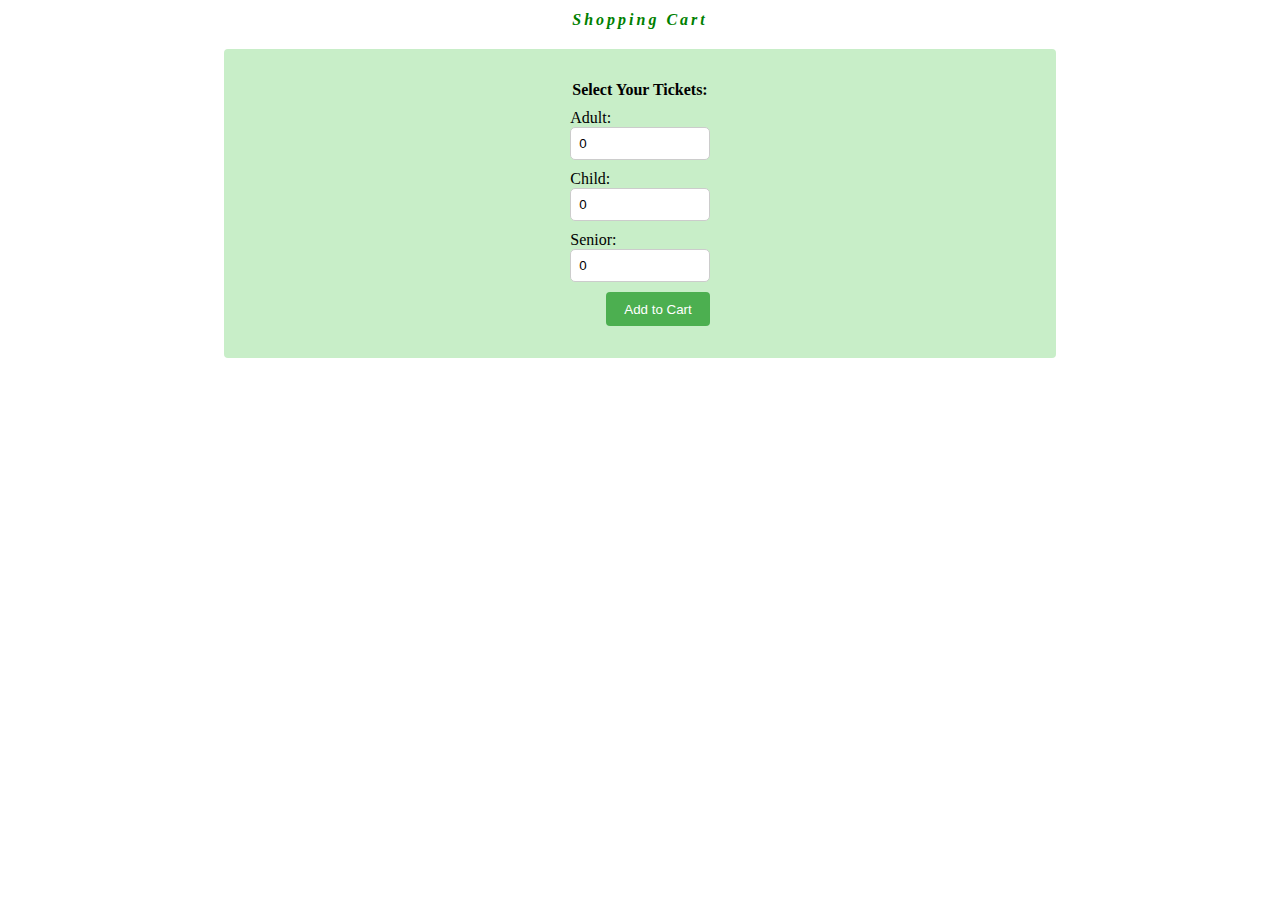
<file: booking.html>
<!DOCTYPE html>
<html lang="en">
  <head>
    <title>Booking-Laois</title>
    <meta name="viewport" content="width=device-width, initial-scale=1">
    <meta name="description" content="Beautiful places to in Laois to explore , have wonderfull time with family and freinds"/>
    <link rel="stylesheet" href="/styles/application.css">
    <link rel="icon" type="image/x-icon" href="/images/Laois-logo/3.png">
    <style>
      h1{
        color:green;
        font-size: medium;
      }
    </style>
  </head>
  <body>
    <div class="info-container">
      <h1 id="eventName">Shopping Cart</h1>
      <div class="form-container"> 
          <form novalidate>
            <fieldset>
              <legend>Select Your Tickets:</legend>
              <label for="adult">Adult:</label>
              <input type="number" name="adult" id="adult" min="0" max="100" value="0"><br>
              <label for="child">Child:</label>
              <input type="number" name="child" id="child" min="0" max="100" value="0"><br>
              <label for="senior">Senior:</label>
              <input type="number" name="senior" id="senior" min="0" max="100" value="0"><br>
            </fieldset>
          
          <div class = "add-to-cart-button">
            <input id="addToCartBtn" type="submit"  value="Add to Cart"></div>
          </div>
          
       </form>
  </div>
</div>
    <script type="module" src="/javascripts/booking.js"></script>
  </body>
</html>
</file>
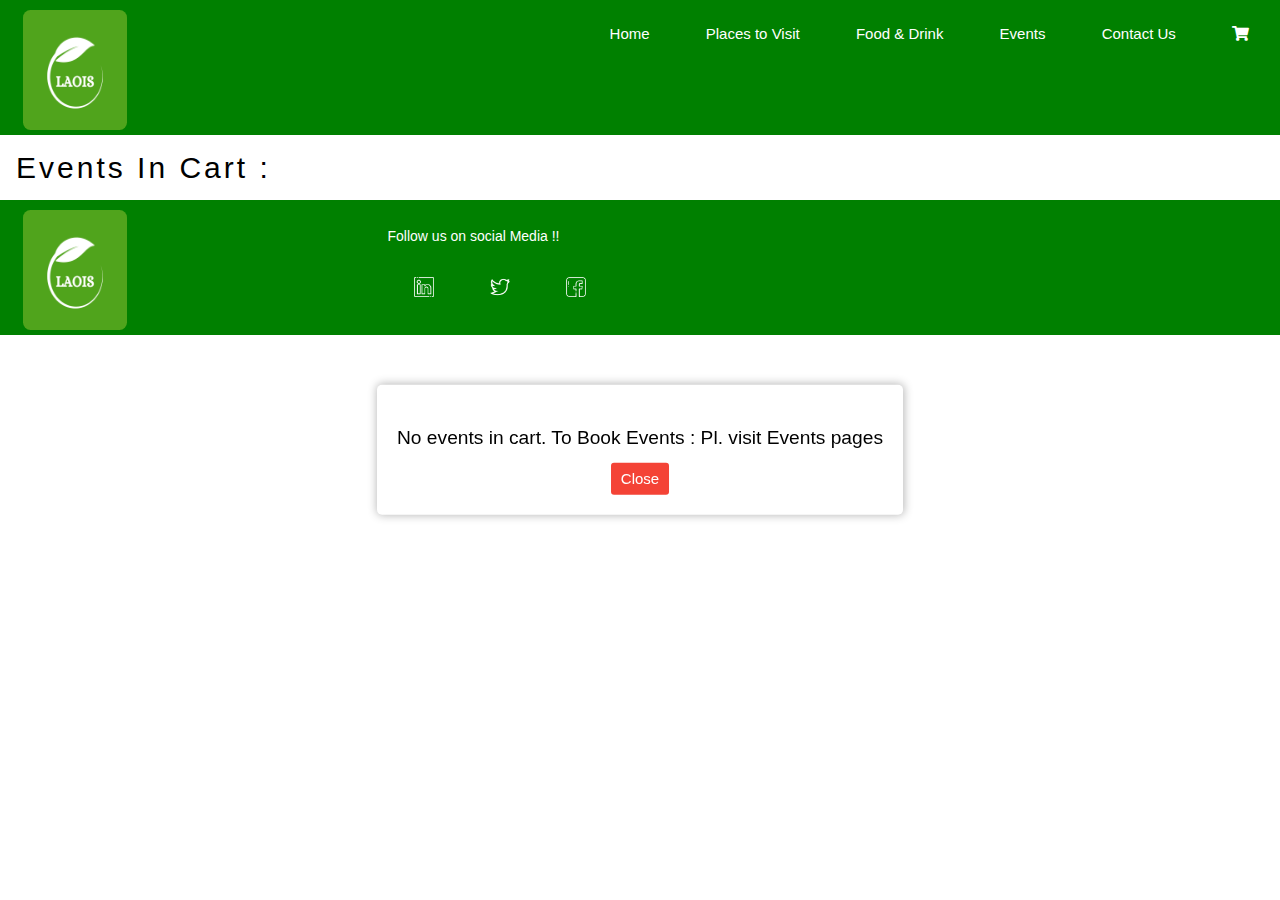
<file: cartDetail.html>
<!DOCTYPE html>
<html lang="en">
<head>
    <meta charset="UTF-8">
    <meta http-equiv="X-UA-Compatible" content="IE=edge">
    <meta name="viewport" content="width=device-width, initial-scale=1.0">
    <title>Cart Events Items Laois</title>
    <!-- font-awesome -->
    <link  rel="stylesheet" href="https://cdnjs.cloudflare.com/ajax/libs/font-awesome/5.14.0/css/all.min.css"/>
</head>
<body>
</body>
</html>

<!DOCTYPE html>
<html lang="en">
  <title>Cart Event Laois </title>
  <meta name="viewport" content="width=device-width, initial-scale=1">
  <meta name="description" content="Beautiful places to in Laois to explore , have wonderfull time with family and freinds"/>
  <link rel="stylesheet"  href="styles/application.css">
  <link rel="stylesheet"  href="styles/event.css">
  <link rel="stylesheet" href="https://www.w3schools.com/w3css/4/w3.css">
  <link rel="icon" type="image/x-icon" href="/images/Laois-logo/3.png">
  <link  rel="stylesheet" href="https://cdnjs.cloudflare.com/ajax/libs/font-awesome/5.14.0/css/all.min.css" />
  <body>
    <!-- Header of the page -->
 
    <header > 
       
      <nav class="header-container">
        <a href="/index.html" >
          <div class="logo-light-box1" >
              <img  class="logo-image" src="/images/Laois-logo/3.png" alt="Laois Tourism site logo" >
          </div>
        </a> 
        <ul >
          <li><a href="/index.html">Home</a></li>
          <li><a href="/explore.html">Places to Visit</a></li>
          <li><a href="resturants.html" >Food & Drink</a></li>
          <li><a href="event.html">Events</a> </li>
          <li><a href="/contact.html">Contact Us</a></li>
          <!-- cart icon -->
          <li> <a href="/cartDetail.html" > <i class="fas fa-shopping-cart"></i> </a></li>
          
        </ul>
      </li>
      </nav>
    </header>
    
     <main >
      <!--List of Events in cart with total cart cost -->
      <div class="w3-container" style="text-align: left;">
          <h2>Events In Cart :</h2>
          <div class="eventListCart" id="eventListCart">
            <!-- render List of Events in cart -->
         </div>
      </div>
      <div id="popup">
        <p id="popup-message"></p>
        <button id="closeBtn">Close</button>
      </div>

    </main>
    <!--Footer of the Page-->
   <footer class="footer-container">
      <a href="/index.html" >
        <div class="logo-light-box1">
          <img  class="logo-image" src="/images/Laois-logo/3.png" alt="Laois Tourism site logo" >
        </div>
      </a>
      <div class="social-media-box2">
        <div>
          <p> 
            Follow us on social Media  !!
          </p>
        </div>
        <div>
          <ul >
            <li>
              <a href="#" >
                <img class="social-media-logo" src="images/logo_linkedin.png" alt="Laois Tourism linkedin" >
              </a> 
            </li>
            <li>
              <a href="#" >
                <img class="social-media-logo" src="images/logo_twitter.png" alt="Laois Tourism twitter" >
              </a> 
            </li>
            <li>
              <a href="#" >
                <img class="social-media-logo" src="images/logo_facebook.png" alt="Laois Tourism facebook" >
              </a> 
            </li>
          </ul>
        </div>
     </div>
   </footer>
   <script type="module" src="/javascripts/eventCartRender.js"> </script>
 </body>
</html>
</file>
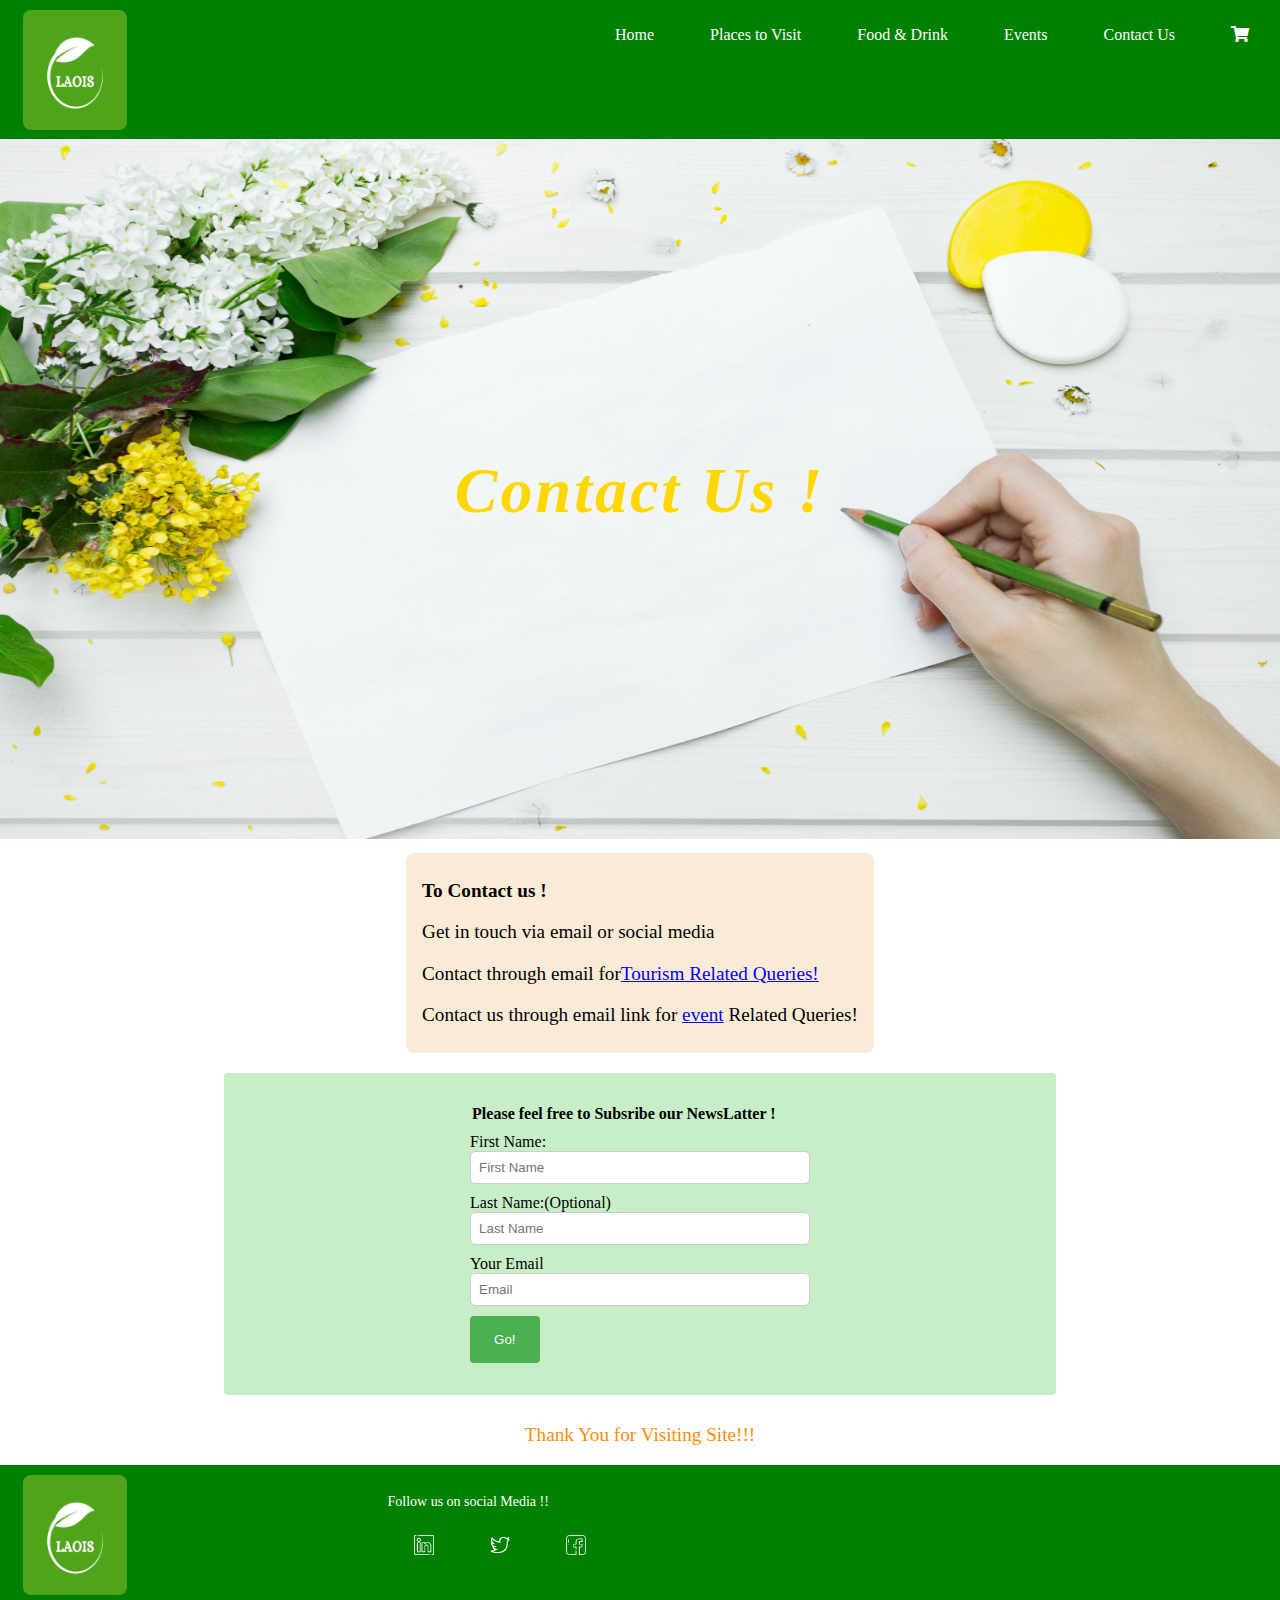
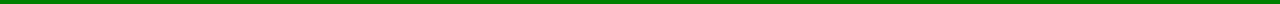
<file: contact.html>
<!DOCTYPE html>
<html lang="en">

<head>
  <title>Contact Us | Laois Tourism </title>
  <meta name="viewport" content="width=device-width, initial-scale=1">
  <meta name="description" content="Beautiful places to in Laois to explore , have wonderfull time with family and freinds"/>
  <link rel="stylesheet"  href="styles/application.css">
  <link rel="icon" type="image/x-icon" href="/images/Laois-logo/3.png">
  <link  rel="stylesheet" href="https://cdnjs.cloudflare.com/ajax/libs/font-awesome/5.14.0/css/all.min.css" />
  <style>
    a{
      color:blue;
    }
 </style>
</head>

<body>
    <!-- Header of the page -->
    <header > 
      <nav class="header-container">
        <a href="/index.html" >
          <div class="logo-light-box1" >
              <img  class="logo-image" src="/images/Laois-logo/3.png" alt="Laois Tourism site logo" >
          </div>
        </a> 
        <ul >
          <li><a href="/index.html">Home</a></li>
          <li><a href="/explore.html">Places to Visit</a></li>
          <li><a href="resturants.html" >Food & Drink</a></li>
          <li><a href="event.html">Events</a> </li>
          <li><a href="/contact.html">Contact Us</a></li>
          <!-- cart icon -->
          <li> <a href="/cartDetail.html" > <i class="fas fa-shopping-cart"></i> </a>
        </ul>
      </nav>
    </header>
    <main >
      <div class="container">
        <div class="h1-image-container">
                <img src="/images/Contact-Us.jpg" alt="Beautiful Laois ">
                <div class="h1-container">
                  <h1 class="h1-animated-text"> Contact Us ! </h1>
                </div>
        </div>
      <div class="info-container">
        <div class="contact-email-links">
            <p><b>To Contact us !</b>
            <p>Get in touch via email or social media</p>
            <p> Contact through email for<a href="mailto:laois.tourism@mylaois.ie">Tourism Related Queries!</a>  </p> 
            <p> Contact us  through email link for <a href="mailto:laois.tourism@mylaois.ie">event</a> Related Queries!</p> 
        </div>
        <div id="popup">
          <p id="popup-message"></p>
          <button id="closeBtn">Close</button>
        </div>       
        <div class="form-container">
            <form id="myForm" novalidate>
                 <fieldset>
                      <legend>Please feel free to  Subsribe our NewsLatter !</legend>
                      <label for="firstname">First Name:</label>
                      <input required type="text"  id='firstName' name="firstName" placeholder="First Name">
                      <div class="field-error"></div>
                      <label for="lastname">Last Name:(Optional)</label>
                      <input required type="text"  id="lastname" name="lastname" placeholder="Last Name">
                      <div class="field-error"></div>
                      <label for="email">Your Email</Label>
                      <input required type="email" id="emailAddress" name="email" placeholder="Email">
                      <div class="field-error"></div>
                  </fieldset>
                  <div class = "submit-button">
                      <input class = "submit-button" type="submit" value="Go!" />
                  </div>
              </form>
            </div>
            <p style="color:darkorange"> Thank You for Visiting Site!!!</p>
          </div>
        
     </div>
      
    </main>
    <!--Footer of the Page-->
   <footer class="footer-container">
      <a href="/index.html" >
        <div class="logo-light-box1">
          <img  class="logo-image" src="/images/Laois-logo/3.png" alt="Laois Tourism site logo" >
        </div>
      </a>
      <div class="social-media-box2">
        <div>
          <p> 
            Follow us on social Media  !!
          </p>
        </div>
        <div>
          <ul >
            <li>
              <a href="#" >
                <img class="social-media-logo" src="images/logo_linkedin.png" alt="Laois Tourism linkedin" >
              </a> 
            </li>
            <li>
              <a href="#" >
                <img class="social-media-logo" src="images/logo_twitter.png" alt="Laois Tourism twitter" >
              </a> 
            </li>
            <li>
              <a href="#" >
                <img class="social-media-logo" src="images/logo_facebook.png" alt="Laois Tourism facebook" >
              </a> 
            </li>
          </ul>
        </div>
     </div>
   </footer>
   
    
</body>
 <script src= "javascripts/formValidation.js"></script> 
</html>
</file>
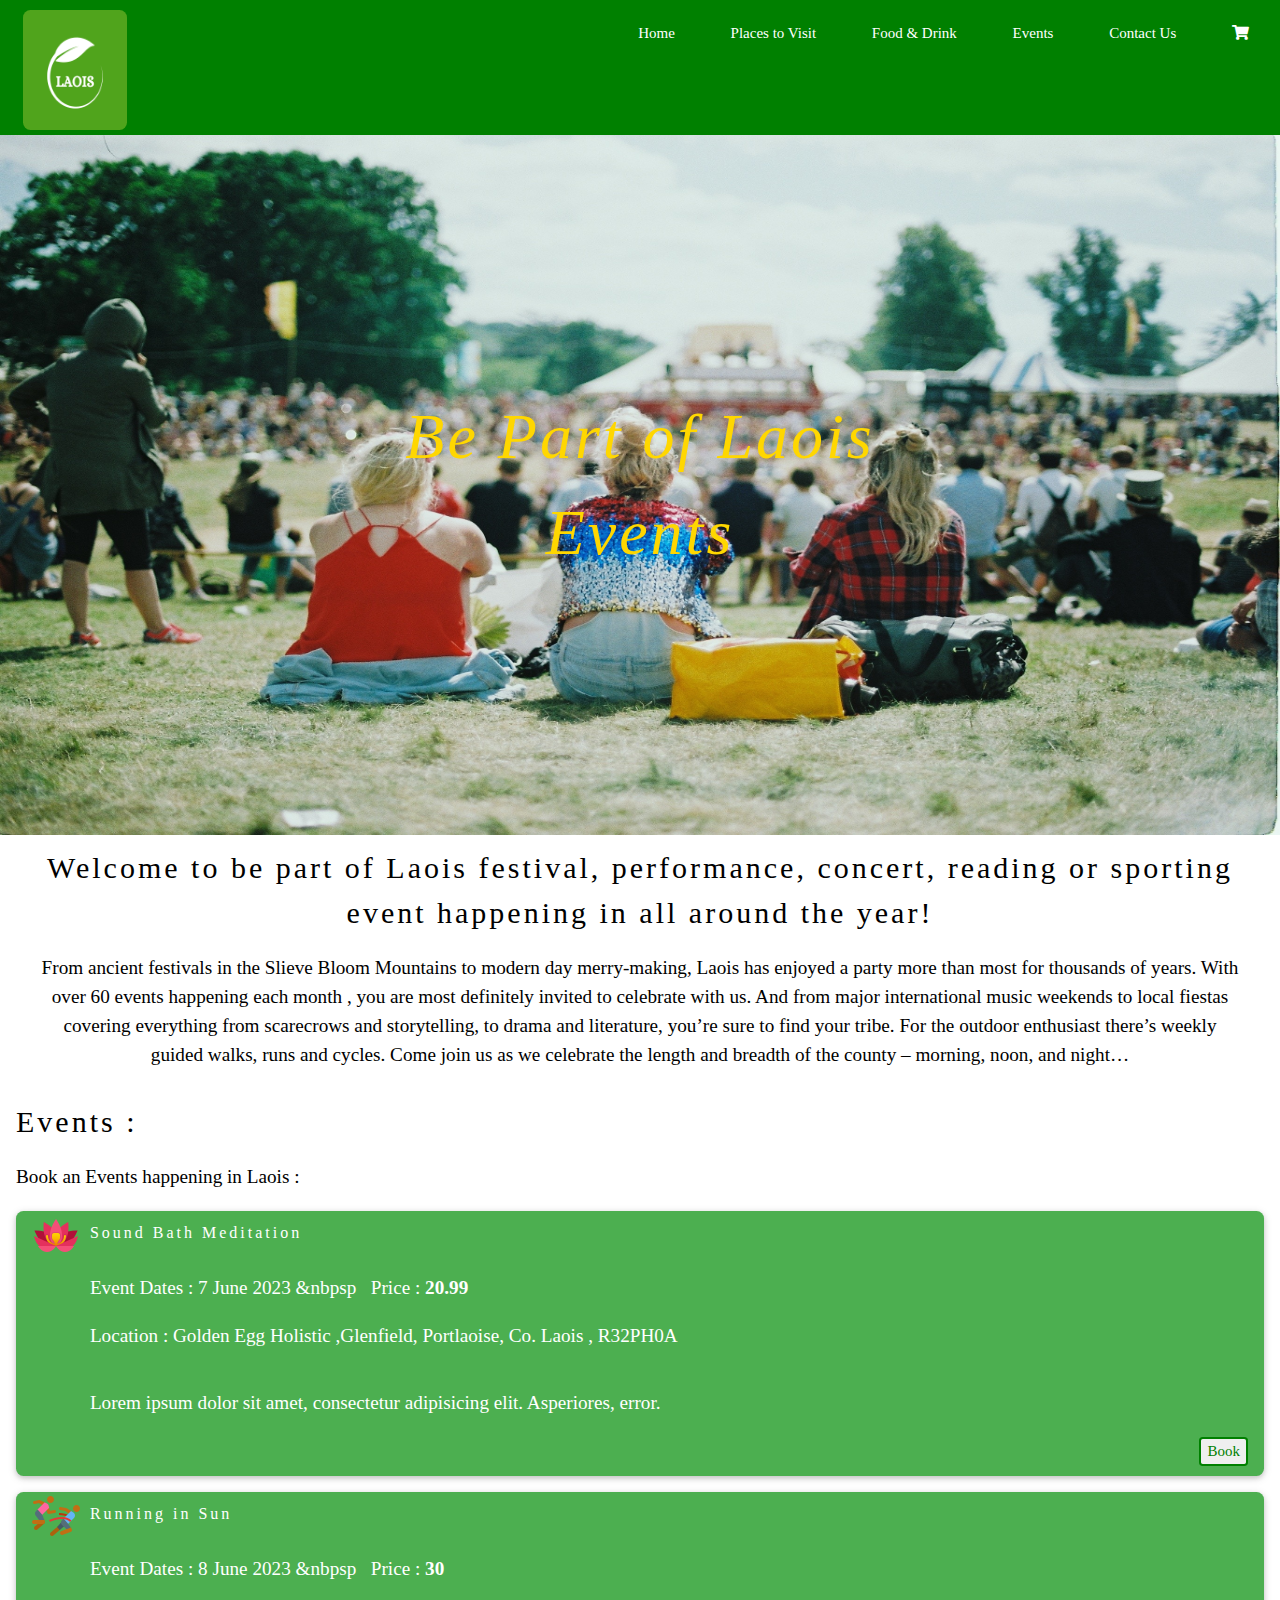
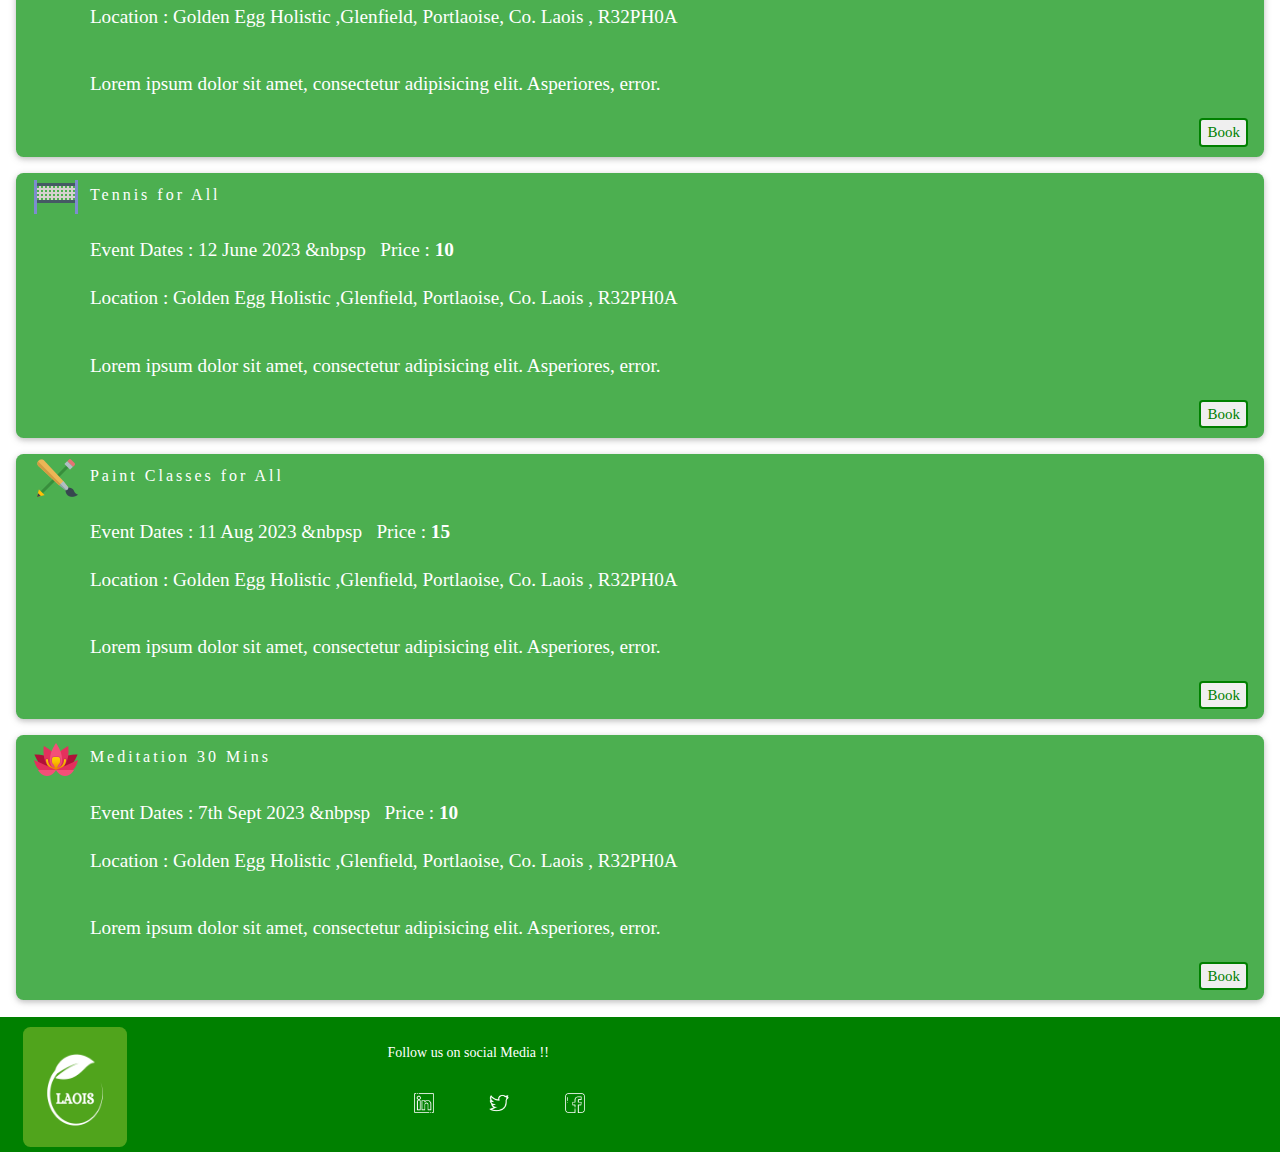
<file: event.html>
<!DOCTYPE html>
<html lang="en">
  <head>
    <title>Events Laois | Laois Tourism </title>
    <meta name="viewport" content="width=device-width, initial-scale=1">
    <meta name="description" content="Beautiful places to in Laois to explore , have wonderfull time with family and freinds"/>
    
    <link rel="stylesheet" href="https://www.w3schools.com/w3css/4/w3.css">
    <link  rel="stylesheet" href="https://cdnjs.cloudflare.com/ajax/libs/font-awesome/5.14.0/css/all.min.css" />
    <link rel="stylesheet"  href="styles/application.css">
    <link rel="stylesheet"  href="styles/event.css">
    <link rel="icon" type="image/x-icon" href="/images/Laois-logo/3.png">
  </head>
  <body>
    <!-- Header of the page -->
 
    <header > 
      <nav class="header-container">
        <a href="/index.html" >
          <div class="logo-light-box1" >
              <img  class="logo-image" src="/images/Laois-logo/3.png" alt="Laois Tourism site logo" >
          </div>
        </a> 
        <ul >
          <li><a href="/index.html">Home</a></li>
          <li><a href="/explore.html">Places to Visit</a></li>
          <li><a href="resturants.html" >Food & Drink</a></li>
          <li><a href="event.html">Events</a> </li>
          <li><a href="/contact.html">Contact Us</a></li>
           <!-- cart icon -->
          <li> <a href="/cartDetail.html" > <i class="fas fa-shopping-cart"></i> </a></li>
         
        </ul>
      </nav>
    </header>
    
    <main >
    
      <div class="h1-image-container">
        <img src="/images/Events.jpg" alt="Events in Laois ">
        <div class="h1-container">
          <h1 class="h1-animated-text"> Be Part of Laois Events</h1>
        </div>
      </div>

      <div class="intro-container">
        <h2>Welcome to be part of Laois festival, performance, concert, reading or sporting event happening in all around the year!</h2>
        <p>From ancient festivals in the Slieve Bloom Mountains to modern day merry-making, Laois has enjoyed a party more than most for thousands of years. With over 60 events happening each month , you are most definitely invited to celebrate with us.
            And from major international music weekends to local fiestas covering everything from scarecrows and storytelling, to drama and literature, you’re sure to find your tribe. For the outdoor enthusiast there’s weekly guided walks, runs and cycles. Come join us as we celebrate the length and breadth of the county – morning, noon, and night…
      </div>
      
      <!--List of Events -->
      <div class="w3-container" style="text-align: left;">
          <h2>Events :</h2>
          <p>Book an Events happening in Laois :</p>

          <div class="eventList">
            <!-- render List of Events here -->
         </div>
      </div>
    
    </main>
    
    <!--Footer of the Page-->
    <footer class="footer-container">
      <a href="/index.html" >
        <div class="logo-light-box1">
          <img  class="logo-image" src="/images/Laois-logo/3.png" alt="Laois Tourism site logo" >
        </div>
      </a>
      <div class="social-media-box2">
        <div>
          <p> 
            Follow us on social Media  !!
          </p>
        </div>
        <div>
          <ul >
            <li>
              <a href="#" >
                <img class="social-media-logo" src="images/logo_linkedin.png" alt="Laois Tourism linkedin" >
              </a> 
            </li>
            <li>
              <a href="#" >
                <img class="social-media-logo" src="images/logo_twitter.png" alt="Laois Tourism twitter" >
              </a> 
            </li>
            <li>
              <a href="#" >
                <img class="social-media-logo" src="images/logo_facebook.png" alt="Laois Tourism facebook" >
              </a> 
            </li>
          </ul>
        </div>
     </div>
   </footer>
   
   <script type="module" src="/javascripts/eventsRender.js"> </script>
   <script>
     
      function bookingforEvent(values) {
        const urlParams = new URLSearchParams();
        for (const key in values) {
          urlParams.append(key, values[key]);
        }
       
        window.open("booking.html?" + urlParams.toString(), "popup", "width=600,height=400");
      }
   </script>
       
</body>
</html>
</file>
<file: styles/application.css>
body{
  font-family: 'Times New Roman', Times, serif;
  padding:0px;
  margin:0px;
  text-align: center;
}
h1, h2, h3, h4, h5, h6 {
  font-family: "Playfair Display";
  letter-spacing: 3px;
}
/*logo CSS style for footer and header*/

.logo-image
{
  margin-left:10px;
  max-width: 200px;
  border-radius: 0.5em;
  width: 80%;
  height: 120px;
  max-height:  150px;
  
}
.logo-light-box1{
  max-width:  150px;
  margin:auto;
  margin-bottom:5px;
  margin-top:5px
}
header , footer
{
background-color: green;
margin: 0px;
padding: 20px 10px 10px ;
align-items: center;

}
p{
  font-size:1.5vw;
}
/*style for footer of the page*/
.footer-container li
    {
      display: inline-block;
      margin: 10px;
    } 

/* CSS styles for header*/
ul 
{
    list-style-type: none;
    margin: 0px;
    padding: 0px;
    line-height: 2.5em;
}

ul a
{
    color:white;
    text-decoration: none;
    padding: 16px ;
}

header a:hover, footer a:hover
{
   background-color: lightgreen;
   border-radius: 0.5em;
}

/* Style for footer container*/

.footer-container ul
{
    margin-left:40px;
}

.footer-container p
{
    color:white;
    font-size:  14px; 
    margin:0px;
    text-align: center;
}
.footer-container
{
    align-items: center;
}
.social-media-logo
{
    max-width:20px;
    height:20px;
    margin:0px
}

 .footer-container p{
    text-align: left;
    padding-bottom: 10px;
}
.footer-container ul{
    margin:0;
    padding: 0;
}


/* display animated h1 text over image*/
.h1-image-container {
  position: relative;
  display: block;
  width:100%;
}
.h1-image-container > img
{
    width: 100%;
    height:auto;
    max-height: 700px;
}
.h1-image-restarant > img{
  height:auto;
  max-height: 500px;
}

.h1-container {
  position: absolute;
  top: 50%;
  left: 50%;
  transform: translate(-50%, -50%);
  border-radius: 0.5em;
  padding-left: 5px;
  padding-right: 5px;
  background-color: transparent ; /*black*/
  }

.h1-animated-text {
  animation: slideInFromLeft 1s ease-out;
}

@keyframes slideInFromLeft {
  0% {
    transform: translateX(-100%);
    opacity: 0;
  }
  100% {
    transform: translateX(0);
    opacity: 1;
  }
}

h1{
    color:gold;
    font-style: italic;
    font-size:5vw ;/* Responsive header Text*/
}

/*Navigation image links on bottom of  index pages*/



.link-sections-image{
    width:75%;
    height: 350px;
    margin:auto;
    padding:10px;
    display: flex;
    align-items: center;
    text-align: center;
    justify-content: center;
    transition: height 1s;
    background-size:cover;
    background-repeat: no-repeat;
    border-radius: 0.5em ;
    margin-bottom: 5px;
    
}
.link-sections-image:hover{
   
    height: 400px;
   
}
.link-sections h3 a{
    background-color: whitesmoke;
    border-radius: 0.25em;
    color:green;
    
}

/* CSS for explore page */
  

.placeDetail
{
    text-align: left;
}
.exploreImage
{
    width:100%;
    height: 350px;
    padding:10px;
    transition: height 1s;
    background-size:cover;
    background-repeat: no-repeat;
    border-radius: 0.5em ;
}
.exploreImage:hover{
    shape-rendering: crispEdges;
}

.explore-container
{
   text-align: center;
   align-items: center;
   padding:0.8em 1.2em;
   margin-left: 20px;
   margin-right: 20px;
}  


/*style for forms in contact us and booking  form*/
.form-container {
    width: 60%;
    padding: 8px 16px;
    background-color:rgb(200, 238, 200);
    border-radius: 0.25em;
    color:black;
    padding: 2em;
    margin:10px;
    text-align: left;
    flex-direction: column;
    align-items: center;
    align-items: center;
    justify-content: center;
    display: flex;
    
}
.info-container
{
  display:flex;
  align-items: center;
  justify-content: center;
  flex-direction:column;
  
}
label {
   
    width: 100%;
    padding-bottom: 20px;

  }
  input {
      width:100%;
      border: 1px solid orange;
  }
.form-control {
    margin-bottom: 1em;
    width: 100%;
    
}


.form-control input
{
    padding: 0.5em;
}

.field-error {
    color: red;
    font-weight: bold;
}
 
 input:focus
 {
     border: 2px solid green;
 }

/* Style for the submit button */ 
.submit-button  {
    background-color: #4CAF50;
    padding: 8px 12px;
    border-radius: 4px;
    border: none;
    cursor: pointer;
    float:left;
 }
 .add-to-cart-button
 {
  background-color: #4CAF50;
    padding: 8px 12px;
    border-radius: 4px;
    border: none;
    cursor: pointer;
    float:right;
 }
.submit-button input , .add-to-cart-button input
{
  border: none;
  background-color: transparent;
  color:white;
  width:auto;
}

 /* Style for the submit button when hovering */
 .submit-button:hover  {
  background-color: #3e8e41;
}
/* Style for the fieldset */
fieldset {
  border: none;
  padding: 0;
  margin: 0;
}

/* Style for the legend */
legend {
  font-weight: bold;
  margin-bottom: 10px;
}

/* Style for the input fields */
input[type="number"],
input[type="text"],
input[type="email"]
 {
  width: 100%;
  padding: 8px;
  border-radius: 5px;
  border: 1px solid #ccc;
  box-sizing: border-box;
  margin-bottom: 10px;
}

.contact-email-links 
{
    text-align: left;
    background-color: antiquewhite;
    margin:10px;
    border-radius: 0.5em;
    padding: 8px 16px;
}
 
/* style for explore type of activity */

.type-of-activity-selection :hover
{
  height:45px;
}
.type-of-activity-Button
{
  display: flex;
  align-items: center;
  justify-content: center;
  background-color: #ffffff;
  border: 2px solid green ;
  border-radius: 0.25em;
  padding: 10px;
  width: 200px;
  height: 50px;
  cursor: pointer;
  margin:auto;
}
.type-of-activity-Button img{
  margin-right: 5px;
  height: 40px;
}

/* style for popup messages in contact us and cart page*/
#popup {
  position: fixed;
  top: 50%;
  left: 50%;
  transform: translate(-50%, -50%);
  padding: 20px;
  background-color: #fff;
  border-radius: 5px;
  box-shadow: 0 0 10px rgba(0, 0, 0, 0.3);
  display:none;
}

#popup p {
  margin-bottom: 10px;
}

#popup button {
  background-color: #f44336;
  color: #fff;
  border: none;
  padding: 5px 10px;
  border-radius: 3px;
  cursor: pointer;
}
.social-media-box2 p
{
  width:100%;
  text-align: center;
   
}

@media(min-width:700px)
{
    header,footer{
        padding: 5px 5px 0px ;
    }
    .header-container , .footer-container
    {
            display: flex;  
            justify-content: space-between;
            margin-bottom: 0;
    }
    
    .footer-container-logo-box1
    {
        width:30%
    }
    .social-media-box2
    {
      width:50%;
      text-align: left;
      justify-content: left;
      margin:auto;
        
    }
    .social-media-box2 p
    {
      width:50%;
      text-align: left;
      
    }
    .header-container li 
    {
      display: inline-block;
      margin: 10px;
    }
    .intro-container{
        margin: 10px 40px;
    }
    /*index page*/
    .link-sections{
      display:flex;
      padding: 10px;
      
    }
    .link-sections-image{
       width:22%;
       margin:5px;
    }
    
    /*Food and driik page*/
    .type-of-activity-selection
    {
      display: flex;
      align-items: center;
      justify-content: center;
      /*margin-left:5px;*/
    
      margin-bottom: 5px;
    }
    .type-of-activity-Button
    {
      margin:5px;
    }
    /* place to visit page*/
    .explore-detail-containter
    {
        display:grid;
        grid-template-columns: 50% 50%;
        row-gap: 4em;
        column-gap: 4em;
        align-items: center;
        justify-content: center;
        Margin:40px;
        text-align: left;
        margin:40px 60px 80px 30px
    } 
 
}
</file>
<file: styles/event.css>
.container {  display: grid;
    grid-template-columns: 0.1fr 1fr 1fr;
    grid-template-rows: 0.1fr 0.1fr 0.1fr;
    gap: 0px 0px;
    grid-auto-flow: row;
    
    grid-template-areas:
      "Event-Image Event-Heading Event-Heading"
      "Event-Image Event-Date-price-location Event-Date-price-location"
      ". Event-Detail-Description Event-Detail-Description";
    border-radius: 0.5em;
    
  }
  
  .Event-Image { grid-area: Event-Image; }
  
  .Event-Heading { grid-area: Event-Heading; }
  
  .Event-Date-price-location { grid-area: Event-Date-price-location; }
  
  .Event-Detail-Description { grid-area: Event-Detail-Description; }
  
  .book-submit-button{
    border : solid  2px;
    border-radius: 0.25em; 
    margin-bottom: 10px;
    color:green
 }
</file>
